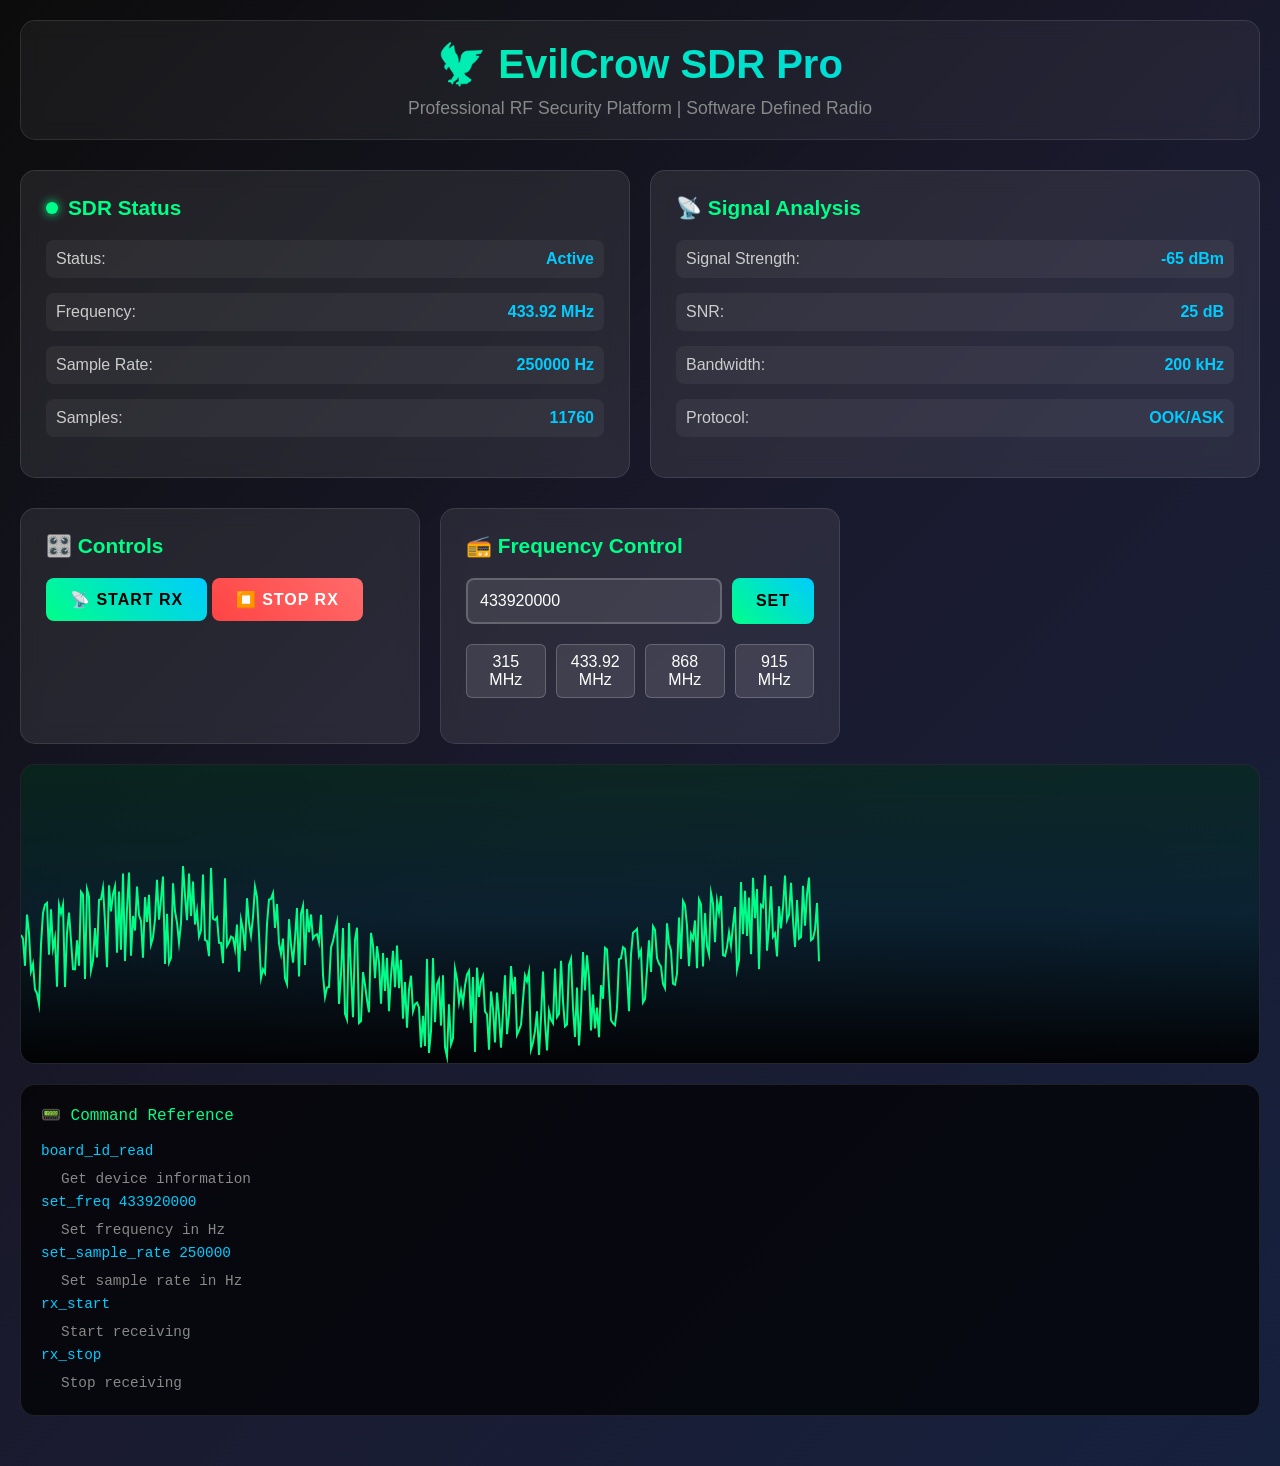
<file: firmware/other/ECRFv2-SDR/web_interface_modern.html>
<!DOCTYPE html>
<html lang="en">
<head>
    <meta charset="UTF-8">
    <meta name="viewport" content="width=device-width, initial-scale=1.0">
    <title>EvilCrow SDR Pro</title>
    <style>
        * {
            margin: 0;
            padding: 0;
            box-sizing: border-box;
        }

        body {
            font-family: 'Segoe UI', Tahoma, Geneva, Verdana, sans-serif;
            background: linear-gradient(135deg, #0c0c0c 0%, #1a1a2e 50%, #16213e 100%);
            color: #ffffff;
            min-height: 100vh;
            overflow-x: hidden;
        }

        .container {
            max-width: 1400px;
            margin: 0 auto;
            padding: 20px;
        }

        .header {
            text-align: center;
            margin-bottom: 30px;
            padding: 20px;
            background: rgba(255, 255, 255, 0.05);
            border-radius: 15px;
            backdrop-filter: blur(10px);
            border: 1px solid rgba(255, 255, 255, 0.1);
        }

        .header h1 {
            font-size: 2.5em;
            background: linear-gradient(45deg, #00ff88, #00ccff);
            -webkit-background-clip: text;
            -webkit-text-fill-color: transparent;
            margin-bottom: 10px;
        }

        .header .subtitle {
            color: #888;
            font-size: 1.1em;
        }

        .dashboard {
            display: grid;
            grid-template-columns: 1fr 1fr;
            gap: 20px;
            margin-bottom: 30px;
        }

        .card {
            background: rgba(255, 255, 255, 0.08);
            border-radius: 15px;
            padding: 25px;
            backdrop-filter: blur(10px);
            border: 1px solid rgba(255, 255, 255, 0.1);
            transition: all 0.3s ease;
        }

        .card:hover {
            transform: translateY(-5px);
            box-shadow: 0 10px 30px rgba(0, 255, 136, 0.2);
        }

        .card h3 {
            color: #00ff88;
            margin-bottom: 20px;
            font-size: 1.3em;
            display: flex;
            align-items: center;
        }

        .status-indicator {
            width: 12px;
            height: 12px;
            border-radius: 50%;
            margin-right: 10px;
            animation: pulse 2s infinite;
        }

        .status-active {
            background: #00ff88;
            box-shadow: 0 0 10px #00ff88;
        }

        .status-inactive {
            background: #ff4444;
            box-shadow: 0 0 10px #ff4444;
        }

        @keyframes pulse {
            0%, 100% { opacity: 1; }
            50% { opacity: 0.5; }
        }

        .metric {
            display: flex;
            justify-content: space-between;
            margin-bottom: 15px;
            padding: 10px;
            background: rgba(255, 255, 255, 0.05);
            border-radius: 8px;
        }

        .metric-label {
            color: #ccc;
        }

        .metric-value {
            color: #00ccff;
            font-weight: bold;
        }

        .controls {
            display: grid;
            grid-template-columns: repeat(auto-fit, minmax(300px, 1fr));
            gap: 20px;
            margin-bottom: 30px;
        }

        .btn {
            padding: 12px 24px;
            border: none;
            border-radius: 8px;
            font-size: 1em;
            font-weight: bold;
            cursor: pointer;
            transition: all 0.3s ease;
            text-transform: uppercase;
            letter-spacing: 1px;
        }

        .btn-primary {
            background: linear-gradient(45deg, #00ff88, #00ccff);
            color: #000;
        }

        .btn-primary:hover {
            transform: scale(1.05);
            box-shadow: 0 5px 20px rgba(0, 255, 136, 0.4);
        }

        .btn-danger {
            background: linear-gradient(45deg, #ff4444, #ff6b6b);
            color: #fff;
        }

        .btn-danger:hover {
            transform: scale(1.05);
            box-shadow: 0 5px 20px rgba(255, 68, 68, 0.4);
        }

        .frequency-input {
            display: flex;
            gap: 10px;
            margin-bottom: 20px;
        }

        .frequency-input input {
            flex: 1;
            padding: 12px;
            border: 2px solid rgba(255, 255, 255, 0.2);
            border-radius: 8px;
            background: rgba(255, 255, 255, 0.1);
            color: #fff;
            font-size: 1em;
        }

        .frequency-input input:focus {
            outline: none;
            border-color: #00ff88;
            box-shadow: 0 0 10px rgba(0, 255, 136, 0.3);
        }

        .frequency-presets {
            display: grid;
            grid-template-columns: repeat(4, 1fr);
            gap: 10px;
            margin-bottom: 20px;
        }

        .preset-btn {
            padding: 8px 12px;
            background: rgba(255, 255, 255, 0.1);
            border: 1px solid rgba(255, 255, 255, 0.2);
            border-radius: 6px;
            color: #fff;
            cursor: pointer;
            transition: all 0.3s ease;
            text-align: center;
        }

        .preset-btn:hover {
            background: rgba(0, 255, 136, 0.2);
            border-color: #00ff88;
        }

        .spectrum-display {
            grid-column: 1 / -1;
            height: 300px;
            background: rgba(0, 0, 0, 0.5);
            border-radius: 15px;
            border: 1px solid rgba(255, 255, 255, 0.1);
            position: relative;
            overflow: hidden;
        }

        .spectrum-canvas {
            width: 100%;
            height: 100%;
            background: linear-gradient(to bottom, 
                rgba(0, 255, 136, 0.1) 0%,
                rgba(0, 204, 255, 0.1) 50%,
                rgba(0, 0, 0, 0.8) 100%);
        }

        .command-terminal {
            grid-column: 1 / -1;
            background: rgba(0, 0, 0, 0.7);
            border-radius: 15px;
            padding: 20px;
            border: 1px solid rgba(255, 255, 255, 0.1);
        }

        .terminal-header {
            color: #00ff88;
            margin-bottom: 15px;
            font-family: 'Courier New', monospace;
        }

        .command-list {
            font-family: 'Courier New', monospace;
            font-size: 0.9em;
            line-height: 1.6;
        }

        .command {
            color: #00ccff;
            margin-bottom: 5px;
        }

        .command-desc {
            color: #888;
            margin-left: 20px;
        }

        @media (max-width: 768px) {
            .dashboard {
                grid-template-columns: 1fr;
            }
            
            .frequency-presets {
                grid-template-columns: repeat(2, 1fr);
            }
            
            .header h1 {
                font-size: 2em;
            }
        }
    </style>
</head>
<body>
    <div class="container">
        <div class="header">
            <h1>🦅 EvilCrow SDR Pro</h1>
            <p class="subtitle">Professional RF Security Platform | Software Defined Radio</p>
        </div>

        <div class="dashboard">
            <div class="card">
                <h3><span class="status-indicator status-active"></span>SDR Status</h3>
                <div class="metric">
                    <span class="metric-label">Status:</span>
                    <span class="metric-value">Active</span>
                </div>
                <div class="metric">
                    <span class="metric-label">Frequency:</span>
                    <span class="metric-value">433.92 MHz</span>
                </div>
                <div class="metric">
                    <span class="metric-label">Sample Rate:</span>
                    <span class="metric-value">250000 Hz</span>
                </div>
                <div class="metric">
                    <span class="metric-label">Samples:</span>
                    <span class="metric-value">11760</span>
                </div>
            </div>

            <div class="card">
                <h3>📡 Signal Analysis</h3>
                <div class="metric">
                    <span class="metric-label">Signal Strength:</span>
                    <span class="metric-value">-65 dBm</span>
                </div>
                <div class="metric">
                    <span class="metric-label">SNR:</span>
                    <span class="metric-value">25 dB</span>
                </div>
                <div class="metric">
                    <span class="metric-label">Bandwidth:</span>
                    <span class="metric-value">200 kHz</span>
                </div>
                <div class="metric">
                    <span class="metric-label">Protocol:</span>
                    <span class="metric-value">OOK/ASK</span>
                </div>
            </div>
        </div>

        <div class="controls">
            <div class="card">
                <h3>🎛️ Controls</h3>
                <button class="btn btn-primary" onclick="startRX()">📡 Start RX</button>
                <button class="btn btn-danger" onclick="stopRX()">⏹️ Stop RX</button>
            </div>

            <div class="card">
                <h3>📻 Frequency Control</h3>
                <div class="frequency-input">
                    <input type="number" id="frequency" value="433920000" placeholder="Frequency (Hz)">
                    <button class="btn btn-primary" onclick="setFrequency()">Set</button>
                </div>
                <div class="frequency-presets">
                    <div class="preset-btn" onclick="setPreset(315000000)">315 MHz</div>
                    <div class="preset-btn" onclick="setPreset(433920000)">433.92 MHz</div>
                    <div class="preset-btn" onclick="setPreset(868000000)">868 MHz</div>
                    <div class="preset-btn" onclick="setPreset(915000000)">915 MHz</div>
                </div>
            </div>

            <div class="spectrum-display">
                <div class="spectrum-canvas" id="spectrum">
                    <canvas id="spectrumCanvas" width="800" height="300"></canvas>
                </div>
            </div>

            <div class="command-terminal">
                <div class="terminal-header">📟 Command Reference</div>
                <div class="command-list">
                    <div class="command">board_id_read</div>
                    <div class="command-desc">Get device information</div>
                    
                    <div class="command">set_freq 433920000</div>
                    <div class="command-desc">Set frequency in Hz</div>
                    
                    <div class="command">set_sample_rate 250000</div>
                    <div class="command-desc">Set sample rate in Hz</div>
                    
                    <div class="command">rx_start</div>
                    <div class="command-desc">Start receiving</div>
                    
                    <div class="command">rx_stop</div>
                    <div class="command-desc">Stop receiving</div>
                </div>
            </div>
        </div>
    </div>

    <script>
        function startRX() {
            fetch('/api/sdr/start', { method: 'POST' })
                .then(response => response.json())
                .then(data => console.log('RX Started:', data));
        }

        function stopRX() {
            fetch('/api/sdr/stop', { method: 'POST' })
                .then(response => response.json())
                .then(data => console.log('RX Stopped:', data));
        }

        function setFrequency() {
            const freq = document.getElementById('frequency').value;
            fetch('/api/sdr/frequency', {
                method: 'POST',
                headers: { 'Content-Type': 'application/json' },
                body: JSON.stringify({ frequency: freq })
            })
            .then(response => response.json())
            .then(data => console.log('Frequency set:', data));
        }

        function setPreset(freq) {
            document.getElementById('frequency').value = freq;
            setFrequency();
        }

        // Simulate spectrum display
        function drawSpectrum() {
            const canvas = document.getElementById('spectrumCanvas');
            const ctx = canvas.getContext('2d');
            
            // Clear canvas
            ctx.clearRect(0, 0, canvas.width, canvas.height);
            
            // Draw spectrum
            ctx.strokeStyle = '#00ff88';
            ctx.lineWidth = 2;
            ctx.beginPath();
            
            for (let x = 0; x < canvas.width; x += 2) {
                const y = canvas.height - (Math.random() * 100 + Math.sin(x * 0.01) * 50 + 50);
                if (x === 0) ctx.moveTo(x, y);
                else ctx.lineTo(x, y);
            }
            
            ctx.stroke();
        }

        // Update spectrum every 100ms
        setInterval(drawSpectrum, 100);
        
        // Initial draw
        drawSpectrum();
    </script>
</body>
</html>
</file>
